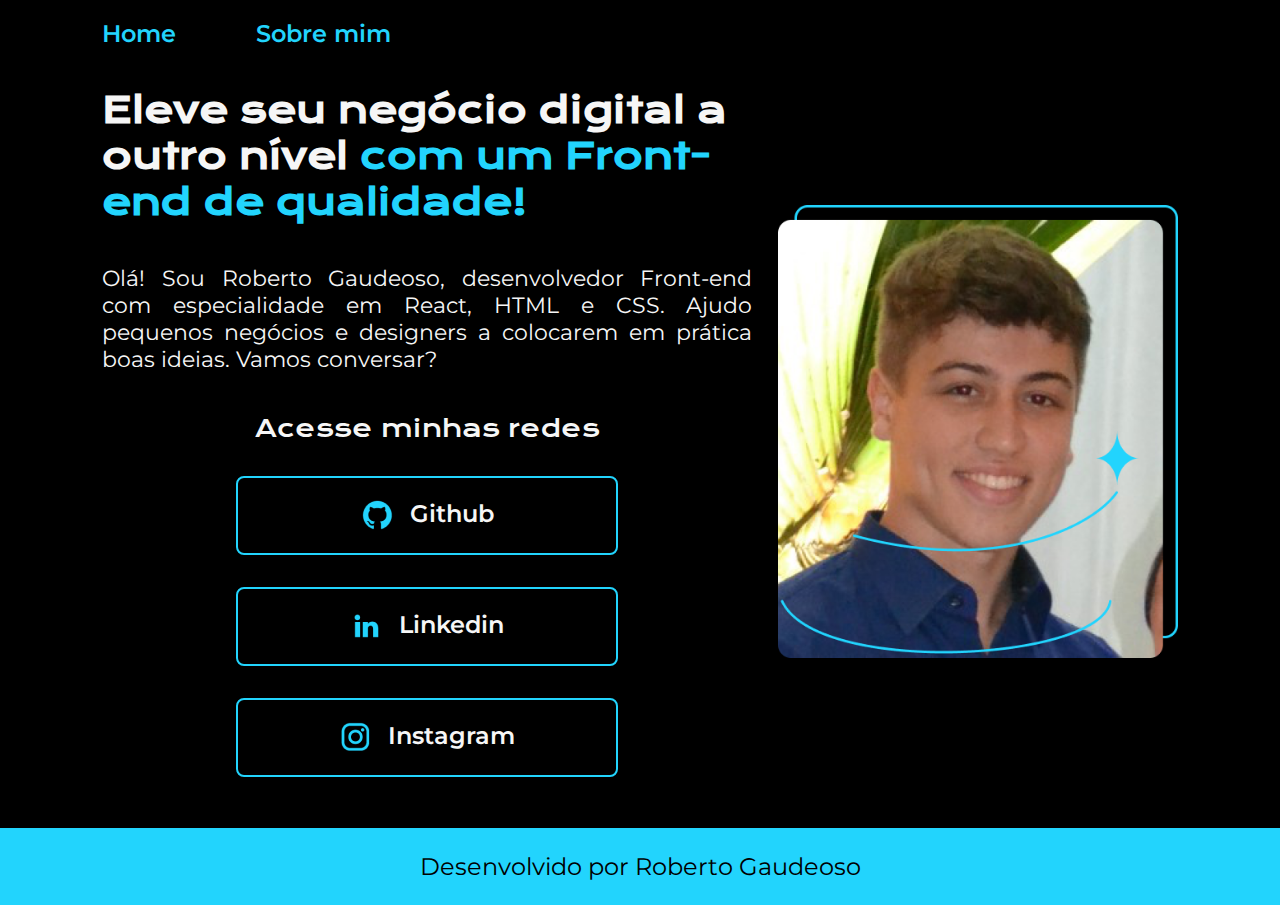
<file: index.html>
<!DOCTYPE html>
<html lang="pt-br">

<head>
    <meta charset="UTF-8" />
    <meta name="viewport" content="width=device-width, initial-scale=1.0" />
    <title>Portfolio</title>
    <link rel="stylesheet" href="./css/style.css">
</head>

<body>
    <header class="cabecalho">
        <nav class="cabecalho__menu">
            <a class="cabecalho__menu__link" href="./index.html">Home</a>
            <a class="cabecalho__menu__link" href="./about.html">Sobre mim</a>
        </nav>
    </header>
    <main class="apresentacao">
        <section class="apresentacao__conteudo">
            <h1 class="apresentacao__conteudo__titulo">
                Eleve seu negócio digital a outro nível
                <strong class="titulo-destaque">com um Front-end de qualidade!</strong>
            </h1>
            <p class="apresentacao__conteudo__texto">
                Olá! Sou Roberto Gaudeoso, desenvolvedor Front-end com
                especialidade em React, HTML e CSS. Ajudo pequenos negócios e
                designers a colocarem em prática boas ideias. Vamos conversar?
            </p>
            <div class="apresentacao__links">
                <h2 class="apresentacao__links_subtitulo">Acesse minhas redes</h2>
                <a class="apresentacao__links_link" target="_blank" href="https://github.com/RobGaudeoso"><img
                        src="./images/github.png" alt="Github logo">Github</a>
                <a class="apresentacao__links_link" target="_blank"
                    href="https://www.linkedin.com/in/roberto-gaudeoso/"><img src="./images/linkedin.png"
                        alt="Linkedin logo">Linkedin</a>
                <a class="apresentacao__links_link" target="_blank"
                    href="https://www.instagram.com/robgaudeoso/?igshid=OGQ5ZDc2ODk2ZA%3D%3D"><img
                        src="./images/instagram.png" alt="Instagram logo">Instagram</a>
            </div>
        </section>
        <img class="apresentacao__imagem" src="./images/imagem.png" alt="Foto">
    </main>
    <footer class="rodape">Desenvolvido por Roberto Gaudeoso</footer>
</body>

</html>
</file>
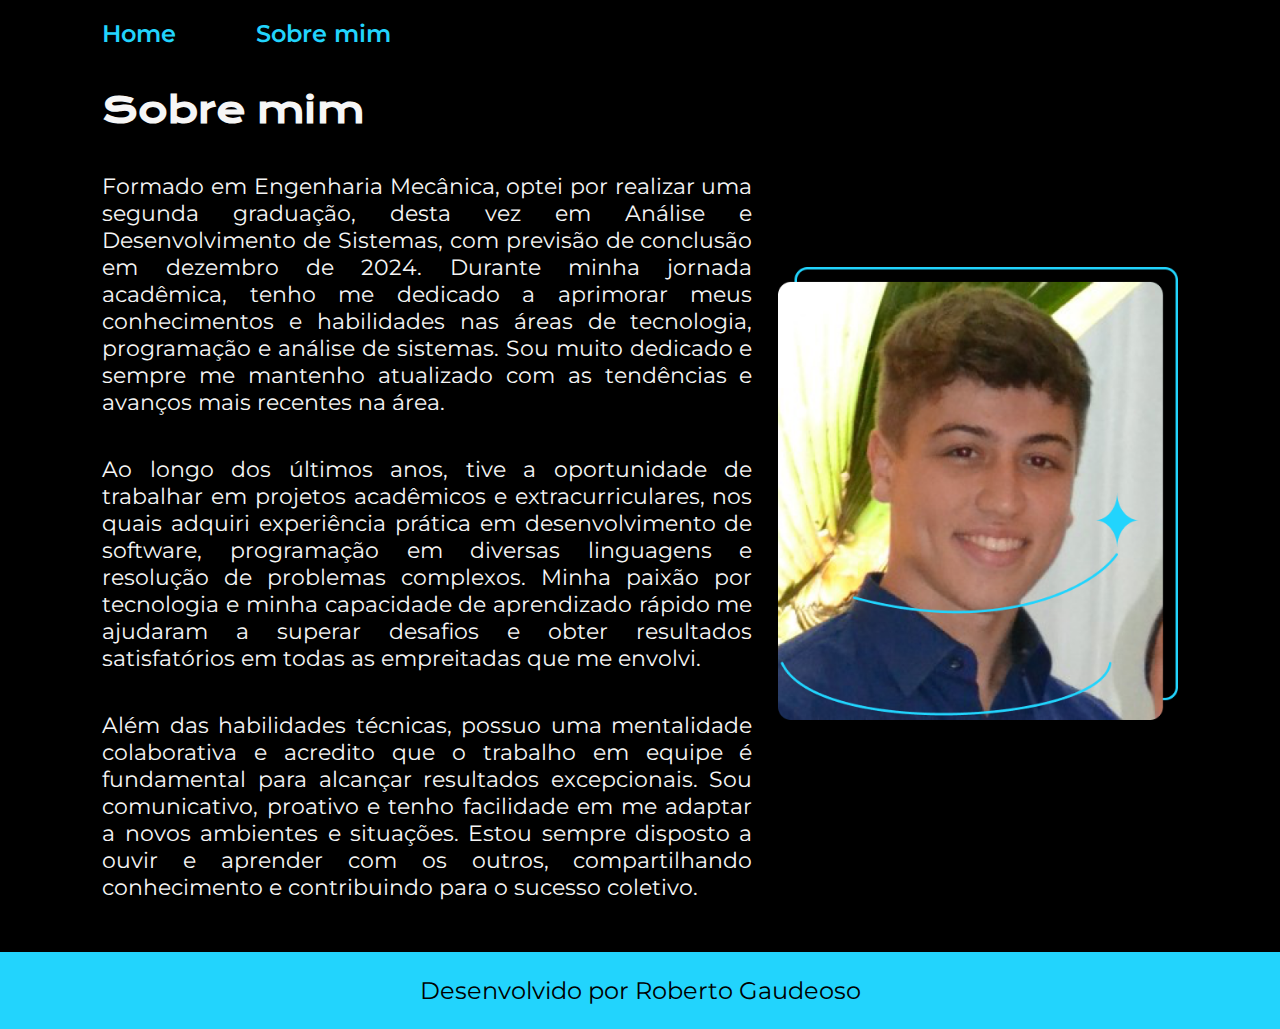
<file: about.html>
<!DOCTYPE html>
<html lang="pt-br">

<head>
    <meta charset="UTF-8">
    <meta name="viewport" content="width=device-width, initial-scale=1.0">
    <title>Sobre mim</title>

    <link rel="stylesheet" href="./css/style.css">
</head>

<body>
    <header class="cabecalho">
        <nav class="cabecalho__menu">
            <a class="cabecalho__menu__link" href="./index.html">Home</a>
            <a class="cabecalho__menu__link" href="./about.html">Sobre mim</a>
        </nav>
    </header>
    <main class="apresentacao">
        <section class="apresentacao__conteudo">
            <h1 class="apresentacao__conteudo__titulo">Sobre mim</h1>
            <p class="apresentacao__conteudo__texto">Formado em Engenharia Mecânica, optei por realizar uma segunda
                graduação, desta vez em Análise e Desenvolvimento de Sistemas, com previsão de conclusão em dezembro de
                2024. Durante minha jornada acadêmica, tenho me dedicado a aprimorar meus conhecimentos e habilidades
                nas áreas de tecnologia, programação e análise de sistemas. Sou muito dedicado e sempre me mantenho
                atualizado com as tendências e avanços mais recentes na área.</p>
            <p class="apresentacao__conteudo__texto">Ao longo dos últimos anos, tive a oportunidade de trabalhar em
                projetos acadêmicos e extracurriculares, nos quais adquiri experiência prática em desenvolvimento de
                software, programação em diversas linguagens e resolução de problemas complexos. Minha paixão por
                tecnologia e minha capacidade de aprendizado rápido me ajudaram a superar desafios e obter resultados
                satisfatórios em todas as empreitadas que me envolvi.</p>
            <p class="apresentacao__conteudo__texto">Além das habilidades técnicas, possuo uma mentalidade colaborativa
                e acredito que o trabalho em equipe é fundamental para alcançar resultados excepcionais. Sou
                comunicativo, proativo e tenho facilidade em me adaptar a novos ambientes e situações. Estou sempre
                disposto a ouvir e aprender com os outros, compartilhando conhecimento e contribuindo para o sucesso
                coletivo.</p>
        </section>
        <img class="apresentacao__imagem" src="./images/imagem.png" alt="Foto">
    </main>
    <footer class="rodape">Desenvolvido por Roberto Gaudeoso</footer>
</body>

</html>
</file>
<file: css/style.css>
@import url("https://fonts.googleapis.com/css2?family=Krona+One&family=Montserrat:wght@400;600&display=swap");

:root {
    --cor-primaria: #000000;
    --cor-secundaria: #f6f6f6;
    --cor-terciaria: #22d4fd;
    --cor-hover: #272727;

    --fonte-primaria: "Krona One", sans-serif;
    --fonte-secundaria: "Montserrat", sans-serif;
}

* {
    margin: 0;
    padding: 0;
}

body {
    box-sizing: border-box;
    background-color: var(--cor-primaria);
    color: var(--cor-secundaria);
}

.cabecalho {
    padding: 1.5% 0% 0% 8%;
}

.cabecalho__menu {
    display: flex;
    gap: 80px;
}

.cabecalho__menu__link {
    font-family: var(--fonte-secundaria);
    font-size: 24px;
    font-weight: 600;
    text-decoration: none;
    color: var(--cor-terciaria);
}

.titulo-destaque {
    color: var(--cor-terciaria);
}

.apresentacao {
    padding: 3% 8%;
    display: flex;
    align-items: center;
    justify-content: space-between;
}

.apresentacao__conteudo {
    display: flex;
    flex-direction: column;
    gap: 40px;
    width: 650px;
}

.apresentacao__conteudo__titulo {
    font-family: var(--fonte-primaria);
    font-size: 36px;
}

.apresentacao__conteudo__texto {
    font-family: var(--fonte-secundaria);
    font-size: 22px;
    text-align: justify;
}

.apresentacao__links {
    display: flex;
    flex-direction: column;
    align-items: center;
    justify-content: space-between;
    gap: 32px;
}

.apresentacao__links_subtitulo {
    font-family: var(--fonte-primaria);
    font-size: 24px;
    font-weight: 400;
}

.apresentacao__links_link {
    width: 378px;
    padding: 21.5px 0;
    font-family: var(--fonte-secundaria);
    font-size: 24px;
    font-weight: 600;
    color: var(--cor-secundaria);
    text-decoration: none;
    text-align: center;
    border: 2px solid var(--cor-terciaria);
    border-radius: 8px;
    display: flex;
    justify-content: center;
    gap: 16px;
}

.apresentacao__links_link:hover {
    background-color: var(--cor-hover);
}

.apresentacao__imagem {
    width: 400px;
}

.rodape {
    background-color: var(--cor-terciaria);
    color: var(--cor-primaria);
    font-family: var(--fonte-secundaria);
    font-size: 24px;
    font-weight: 400;
    padding: 24px;
    text-align: center;
    margin-top: 1%;
}
</file>
